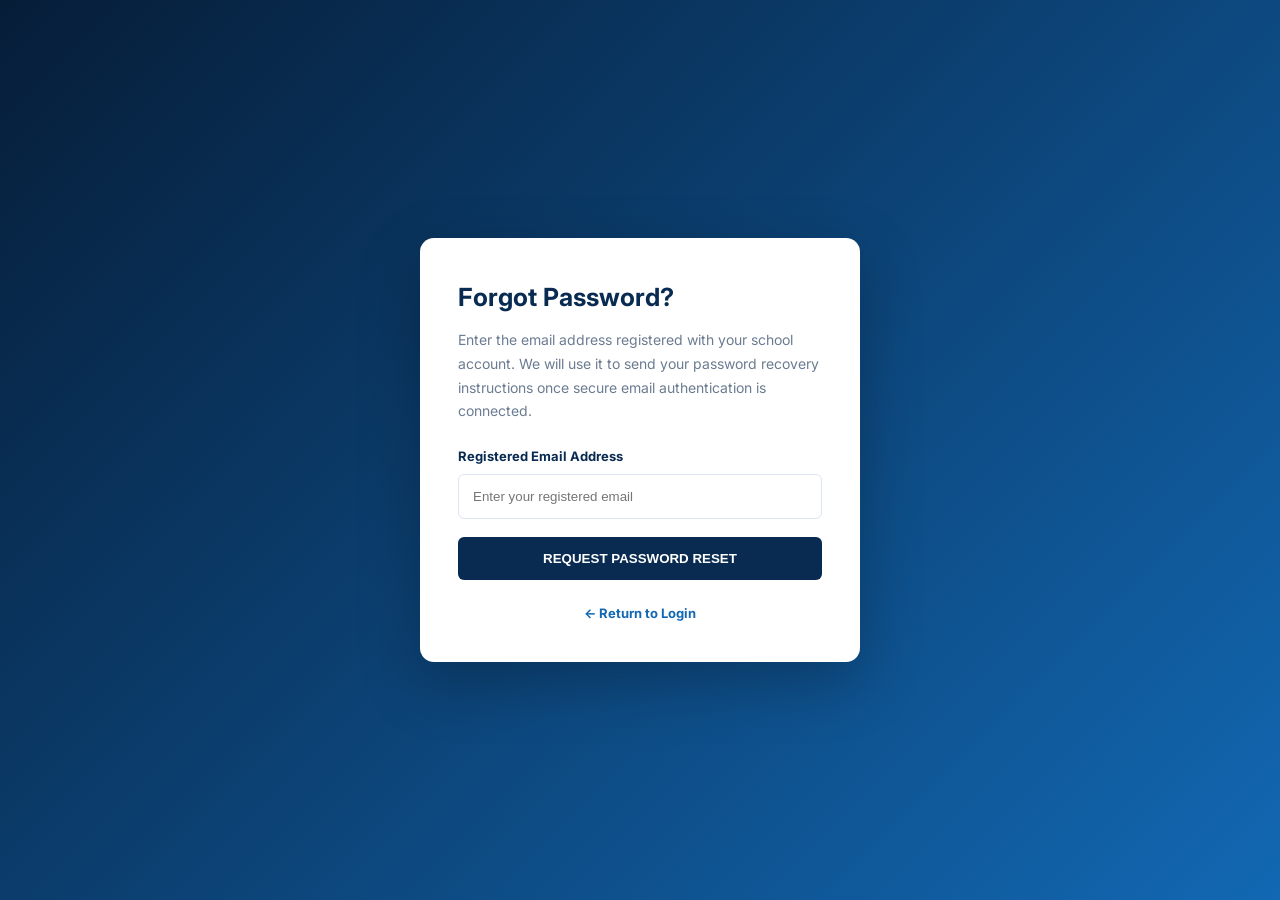
<file: fogort-pasword.html>
<!DOCTYPE html>
<html lang="en">
<head>
    <meta charset="UTF-8">
    <meta name="viewport" content="width=device-width, initial-scale=1.0">
    <title>Reset Password | Nakami Friends Senior School</title>

    <link rel="stylesheet" href="style.css">

    <style>
        body {
            min-height: 100vh;
            background: linear-gradient(135deg, #061d38, #1268b3);
            display: flex;
            align-items: center;
            justify-content: center;
            padding: 20px;
        }

        .reset-card {
            background: white;
            width: 100%;
            max-width: 440px;
            padding: 38px;
            border-radius: 14px;
            box-shadow: 0 20px 60px rgba(0,0,0,.25);
        }

        .reset-card h1 {
            color: #092b52;
            font-size: 25px;
            margin-bottom: 10px;
        }

        .reset-card p {
            color: #6b7c91;
            font-size: 14px;
            margin-bottom: 22px;
        }

        .reset-card label {
            display: block;
            color: #092b52;
            font-weight: 700;
            font-size: 13px;
            margin-bottom: 7px;
        }

        .reset-card input {
            width: 100%;
            padding: 14px;
            border: 1px solid #dce5ef;
            border-radius: 6px;
            margin-bottom: 18px;
        }

        .reset-card button {
            width: 100%;
            padding: 14px;
            background: #092b52;
            color: white;
            border: none;
            border-radius: 6px;
            font-weight: 800;
            cursor: pointer;
        }

        .reset-card button:hover {
            background: #1268b3;
        }

        .reset-message {
            margin-top: 15px;
            font-size: 13px;
        }

        .back-link {
            display: block;
            text-align: center;
            margin-top: 22px;
            color: #1268b3;
            font-size: 13px;
            font-weight: 700;
        }
    </style>
</head>

<body>

    <div class="reset-card">

        <h1>Forgot Password?</h1>

        <p>
            Enter the email address registered with your school account.
            We will use it to send your password recovery instructions
            once secure email authentication is connected.
        </p>

        <form id="resetForm">

            <label for="email">Registered Email Address</label>

            <input
                type="email"
                id="email"
                placeholder="Enter your registered email"
                autocomplete="email"
                required
            >

            <button type="submit">
                REQUEST PASSWORD RESET
            </button>

            <div id="resetMessage" class="reset-message" role="status"></div>

        </form>

        <a href="login.html" class="back-link">
            ← Return to Login
        </a>

    </div>

    <script>
        document.getElementById("resetForm").addEventListener("submit", function(event) {

            event.preventDefault();

            const email = document.getElementById("email").value.trim();
            const message = document.getElementById("resetMessage");

            if (!email) {
                message.textContent = "Please enter your registered email.";
                message.style.color = "#c0392b";
                return;
            }

            message.textContent =
                "Password recovery is not connected yet. No email has been sent. Please contact the school administrator.";

            message.style.color = "#c0392b";

        });
    </script>

</body>
</html>
</file>
<file: style.css>
@import url('https://fonts.googleapis.com/css2?family=Inter:wght@400;500;600;700;800&display=swap');

:root {
    --navy: #071d3a;
    --navy-light: #102d50;
    --gold: #d6ad52;
    --white: #ffffff;
    --light: #f5f7fa;
    --text: #253247;
    --muted: #697586;
}

* {
    margin: 0;
    padding: 0;
    box-sizing: border-box;
}

html {
    scroll-behavior: smooth;
}

body {
    font-family: 'Inter', sans-serif;
    color: var(--text);
    background: var(--white);
    line-height: 1.7;
}

a {
    text-decoration: none;
    color: inherit;
}

.site-header {
    background: var(--navy);
    color: white;
    position: sticky;
    top: 0;
    z-index: 1000;
    box-shadow: 0 3px 15px rgba(0,0,0,0.12);
}

.header-container {
    max-width: 1250px;
    margin: auto;
    padding: 14px 5%;
    display: flex;
    justify-content: space-between;
    align-items: center;
}

.brand {
    display: flex;
    align-items: center;
    gap: 12px;
}

.logo {
    width: 48px;
    height: 48px;
    border: 2px solid var(--gold);
    border-radius: 10px;
    display: grid;
    place-items: center;
    color: var(--gold);
    font-size: 20px;
    font-weight: 800;
}

.brand strong,
.brand span {
    display: block;
}

.brand strong {
    font-size: 15px;
    letter-spacing: 1px;
}

.brand span {
    color: var(--gold);
    font-size: 11px;
    letter-spacing: 2px;
}

#navigation {
    display: flex;
    align-items: center;
    gap: 24px;
}

#navigation a {
    font-size: 13px;
    font-weight: 600;
    transition: 0.3s;
}

#navigation a:hover {
    color: var(--gold);
}

#navigation .login-link {
    background: var(--gold);
    color: var(--navy);
    padding: 10px 18px;
    border-radius: 5px;
}

.menu-toggle {
    display: none;
    border: none;
    background: transparent;
    color: white;
    font-size: 28px;
    cursor: pointer;
}

.hero {
    min-height: 620px;
    background:
        linear-gradient(90deg, rgba(4,19,39,0.92), rgba(4,19,39,0.35)),
        url('assets/images/school-background.jpg') center/cover no-repeat;
}

.hero-overlay {
    min-height: 620px;
    display: flex;
    align-items: center;
    max-width: 1250px;
    margin: auto;
    padding: 70px 5%;
}

.hero-content {
    max-width: 700px;
    color: white;
}

.hero-label,
.section-heading > span {
    color: var(--gold);
    font-size: 12px;
    font-weight: 800;
    letter-spacing: 3px;
}

.hero h1 {
    font-size: clamp(38px, 6vw, 68px);
    line-height: 1.12;
    margin: 22px 0;
    font-weight: 800;
}

.hero p {
    color: #e0e6ed;
    font-size: 16px;
    max-width: 600px;
    margin-bottom: 30px;
}

.hero-buttons {
    display: flex;
    flex-wrap: wrap;
    gap: 14px;
}

.btn {
    display: inline-block;
    padding: 13px 23px;
    border-radius: 5px;
    font-weight: 700;
    font-size: 13px;
    transition: 0.3s;
}

.btn:hover {
    transform: translateY(-3px);
}

.btn-gold {
    background: var(--gold);
    color: var(--navy);
}

.btn-outline {
    border: 1px solid white;
    color: white;
}

.quick-info {
    background: var(--navy);
    color: white;
    display: grid;
    grid-template-columns: repeat(3, 1fr);
    padding: 30px 5%;
    text-align: center;
}

.quick-info strong,
.quick-info span {
    display: block;
}

.quick-info strong {
    color: var(--gold);
    font-size: 15px;
}

.quick-info span {
    font-size: 12px;
    color: #d5dce5;
}

.section {
    padding: 90px 7%;
}

.section-heading {
    text-align: center;
    max-width: 750px;
    margin: 0 auto 45px;
}

.section-heading h2 {
    color: var(--navy);
    font-size: clamp(25px, 4vw, 38px);
    line-height: 1.3;
    margin: 12px 0;
}

.section-heading p {
    color: var(--muted);
    font-size: 14px;
}

.about-content {
    max-width: 1100px;
    margin: auto;
    display: grid;
    grid-template-columns: 1fr 1fr;
    align-items: center;
    gap: 45px;
}

.about-content h3 {
    color: var(--navy);
    font-size: 25px;
    margin-bottom: 18px;
}

.about-content p {
    margin-bottom: 16px;
    color: var(--muted);
}

.text-link {
    display: inline-block;
    color: #a77b20;
    font-weight: 700;
    margin-top: 10px;
}

.image-placeholder {
    min-height: 340px;
    background: linear-gradient(135deg, #dfe6ed, #c2d0df);
    border-radius: 12px;
    display: flex;
    flex-direction: column;
    align-items: center;
    justify-content: center;
    color: var(--navy);
    font-weight: 700;
}

.image-placeholder small {
    font-weight: 400;
}

.academics-section,
.facilities-section,
.news-section {
    background: var(--light);
}

.card-grid {
    max-width: 1100px;
    margin: auto;
    display: grid;
    grid-template-columns: repeat(3, 1fr);
    gap: 24px;
}

.info-card {
    background: white;
    padding: 32px 25px;
    border-radius: 10px;
    border-bottom: 3px solid var(--gold);
    box-shadow: 0 8px 25px rgba(10,30,60,0.06);
    transition: 0.3s;
}

.info-card:hover {
    transform: translateY(-6px);
    box-shadow: 0 12px 30px rgba(10,30,60,0.12);
}

.info-card h3 {
    color: var(--navy);
    font-size: 19px;
    margin-bottom: 10px;
}

.info-card p {
    color: var(--muted);
    font-size: 14px;
}

.card-number {
    color: var(--gold);
    font-size: 42px;
    font-weight: 800;
    margin-bottom: 10px;
}

.admission-box {
    max-width: 1100px;
    margin: auto;
    padding: 40px;
    background: var(--navy);
    color: white;
    border-radius: 12px;
    display: flex;
    justify-content: space-between;
    align-items: center;
    gap: 25px;
}

.admission-box h3 {
    color: var(--gold);
    font-size: 24px;
}

.admission-box p {
    color: #d5dce5;
    margin-top: 10px;
}

.contact-content {
    max-width: 1100px;
    margin: auto;
    display: grid;
    grid-template-columns: 1fr 1fr;
    gap: 35px;
}

.contact-content h3 {
    color: var(--navy);
    margin-bottom: 15px;
}

.contact-content p {
    color: var(--muted);
    margin-bottom: 10px;
}

.site-footer {
    background: #041326;
    color: white;
    text-align: center;
    padding: 40px 5%;
}

.site-footer strong {
    color: var(--gold);
    letter-spacing: 1px;
}

.site-footer p {
    color: #b8c3d1;
    font-size: 13px;
    margin-top: 8px;
}

@media (max-width: 900px) {
    #navigation {
        gap: 13px;
    }

    #navigation a {
        font-size: 11px;
    }
}

@media (max-width: 768px) {
    .menu-toggle {
        display: block;
    }

    #navigation {
        display: none;
        position: absolute;
        top: 76px;
        left: 0;
        width: 100%;
        background: var(--navy);
        flex-direction: column;
        align-items: stretch;
        padding: 20px 6%;
        gap: 18px;
    }

    #navigation.active {
        display: flex;
    }

    #navigation a {
        font-size: 14px;
    }

    .hero,
    .hero-overlay {
        min-height: 520px;
    }

    .quick-info {
        grid-template-columns: 1fr;
        gap: 22px;
    }

    .about-content,
    .card-grid,
    .contact-content {
        grid-template-columns: 1fr;
    }

    .section {
        padding: 65px 6%;
    }

    .admission-box {
        flex-direction: column;
        align-items: flex-start;
        padding: 28px;
    }
}

@media (max-width: 420px) {
    .brand strong {
        font-size: 12px;
    }

    .brand span {
        font-size: 9px;
    }

    .hero-buttons {
        flex-direction: column;
        align-items: flex-start;
    }
}
</file>
